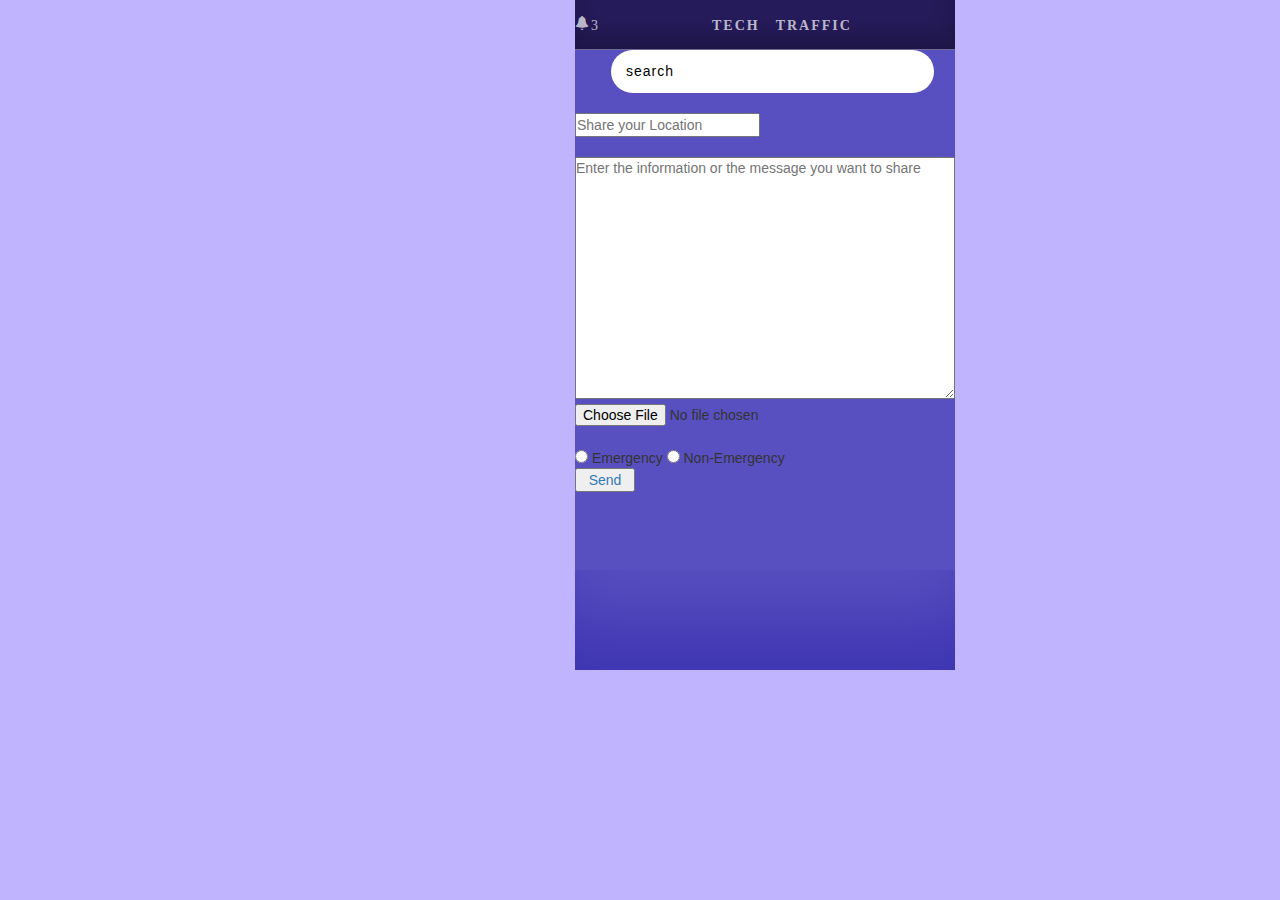
<file: Mobile/mobile1/index.html>
<!DOCTYPE html>
<html lang="en">
<head>
    <meta charset="UTF-8">
  <title>UPDATE INFORMATION</title>
  <link rel="stylesheet" href="css/bootstrap.css">
  <link rel="stylesheet" href="css/style.css">
</head>
<body>
    <div class="container">
    <div class="app">
        
        
        <div class="head clearfix">
            <p align="left"><span class="glyphicon glyphicon-glyphicon glyphicon-bell">3
            <i class="fa fa-comments-o"></i>
                <span class="count"><b>&nbsp;&nbsp;&nbsp;&nbsp;&nbsp;&nbsp;TECH TRAFFIC</b></span>
                </span></p>
            
            <i class="fa fa-comments-o"></i>
            <p align="center"></p><span class="title"><b>TECH TRAFFIC</b></span>
            <span class="create-new">
            <i class="fa fa-pencil-square-o"></i>
            </span>
        </div>
            
        
        <div class="search-bar">
         <i class="fa fa-search"></i>
            <input type="text" class="ip-search" placeholder="search" />
        </div><br>
        <input type="text" placeholder="Share your Location "><br><br>
         <textarea message="text" rows="12" column="25" class="a" id="din" placeholder="Enter the information or the message you want to share"></textarea>
 
        <br><span id="bow"><input type="file" accept="image/jpeg"><br>
        <input type="radio" name="traffic" value="Emer"> Emergency
<input type="radio" name="traffic" value="Emer"> Non-Emergency <br>
 

        <button><a href="../update.html">&nbsp;&nbsp;&nbsp;Send&nbsp;&nbsp;&nbsp;</a></button></span>
          
        
    </div>
        
    </body></html>
</file>
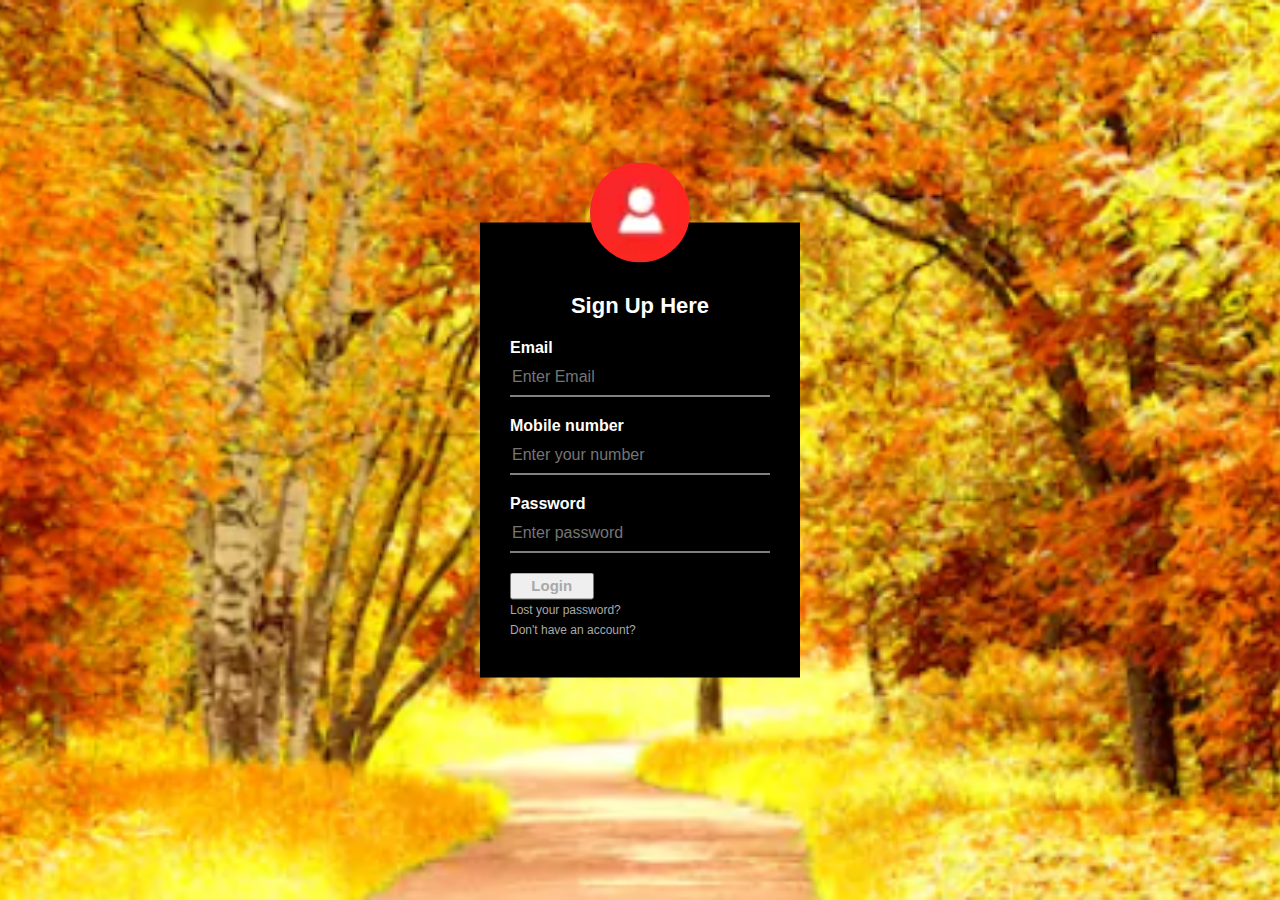
<file: Login.html>
<html>
<head> 
    <title> Sign Up Here!!</title>
    <link rel="stylesheet" type="text/css" href="css/style.css">
    </head>
<body>
    <div class="loginbox">
    <img src="img/XZZB2906%20(2).png" class="avatar">
        <h1>Sign Up Here</h1>
        <form>
            <p>Email</p>
            <input type="text" name="" placeholder="Enter Email">
            <p>Mobile number</p>
            <input type="text" name="" placeholder="Enter your number">
            <p>Password</p>
               <input type="password" name="" placeholder="Enter password">
            <button name= "button"> <a href= "Mobile/home.html"> &nbsp;&nbsp;&nbsp;&nbsp;<b>Login</b>&nbsp;&nbsp;&nbsp;&nbsp; </a> </button><br>
            <a href="#">Lost your password?</a><br>  
            <a href="#">Don't have an account?</a>
            
        </form>
    </div>
    </body>
</html>
</file>
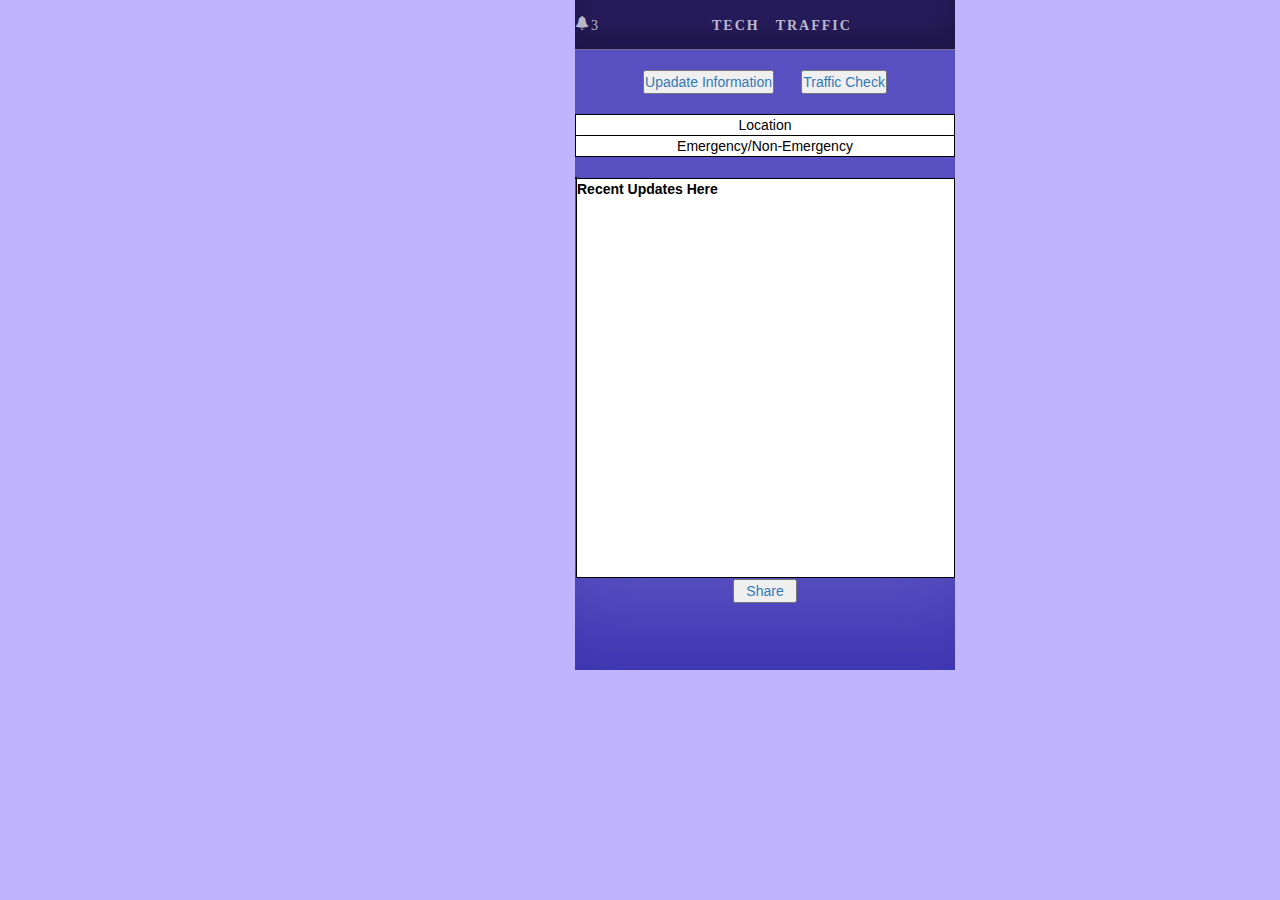
<file: Mobile/home.html>
<!DOCTYPE html>
<html lang="en">
<head>
    <meta charset="UTF-8">
  <title>HOME</title>
  <link rel="stylesheet" href="css/bootstrap.css">
  <link rel="stylesheet" href="css/style.css">
</head>
<body>
    <div class="container">
    <div class="app">
        
        
        <div class="head clearfix">
            <p align="left"><span class="glyphicon glyphicon-glyphicon glyphicon-bell">3
            <i class="fa fa-comments-o"></i>
                <span class="count"><b>&nbsp;&nbsp;&nbsp;&nbsp;&nbsp;&nbsp;TECH TRAFFIC</b></span>
                </span></p>
            
            <i class="fa fa-comments-o"></i>
            
            <span class="create-new">
            <i class="fa fa-pencil-square-o"></i>
            </span>
        </div>
            
        
        <div class="search-bar">
         <i class="fa fa-search"></i><br>
            <table style="width:100%" >
  <tr>
   
    <td>Location</td>
    
  </tr>
  <tr>
    <td>Emergency/Non-Emergency </td>
    
  </tr>
                <button><a href="mobile1/index.html">Upadate Information</a></button>
                &nbsp;&nbsp;&nbsp;&nbsp;&nbsp;&nbsp;<button><a href="Client.html">Traffic Check</a></button><br><br>
</table><br>
        <table>   
            <th id="dine">Recent Updates Here
            </th>
            </table>
  
        <br><br><br><br><br><br><br><br><br><br><br><br><br><br><br><br><br><br><br><br>
        
        <button><a href="update.html">&nbsp;&nbsp;&nbsp;Share&nbsp;&nbsp;&nbsp;</a></button>
          
        
        </div></div></div>
        
    </body></html>
</file>
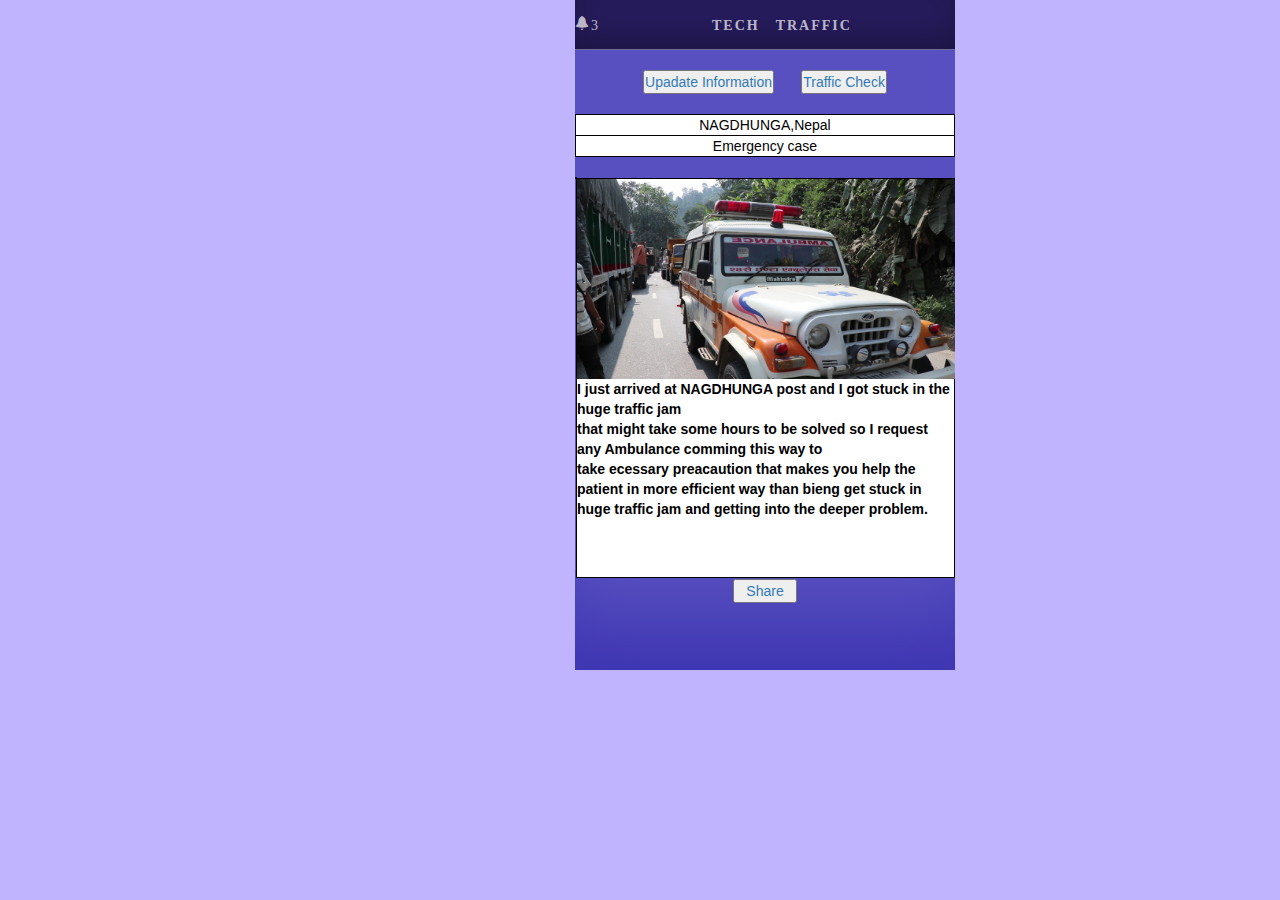
<file: Mobile/update.html>
<!DOCTYPE html>
<html lang="en">
<head>
    <meta charset="UTF-8">
  <title>UPDATE INFO</title>
  <link rel="stylesheet" href="css/bootstrap.css">
  <link rel="stylesheet" href="css/style.css">
</head>
<body>
    <div class="container">
    <div class="app">
        
        
        <div class="head clearfix">
            <p align="left"><span class="glyphicon glyphicon-glyphicon glyphicon-bell">3
            <i class="fa fa-comments-o"></i>
                <span class="count"><b>&nbsp;&nbsp;&nbsp;&nbsp;&nbsp;&nbsp;TECH TRAFFIC</b></span>
                </span></p>
            
            <i class="fa fa-comments-o"></i>
            
            <span class="create-new">
            <i class="fa fa-pencil-square-o"></i>
            </span>
        </div>
            
        
        <div class="search-bar">
         <i class="fa fa-search"></i><br>
            <table style="width:100%" >
  <tr>
   
    <td>NAGDHUNGA,Nepal</td>
    
  </tr>
  <tr>
    <td>Emergency case </td>
    
  </tr>
                <button><a href="mobile1/index.html">Upadate Information</a></button>
                &nbsp;&nbsp;&nbsp;&nbsp;&nbsp;&nbsp;<button><a href="Client.html">Traffic Check</a></button><br><br>
</table><br>
        <table>   
            <th id="dine"><img src="nag.jpg" height="200px" width="378px">
           <br>
            I just arrived at NAGDHUNGA post and I got stuck in the huge traffic jam<br>
        that might take some hours to be solved so I request any Ambulance comming this way to <br>
                      take ecessary preacaution that makes you help the patient in more efficient way than bieng get stuck in huge traffic jam and getting into the deeper problem.
            </th>
            </table>
  
        <br><br><br><br><br><br><br><br><br><br><br><br><br><br><br><br><br><br><br><br>
        
        <button><a href="index1.html">&nbsp;&nbsp;&nbsp;Share&nbsp;&nbsp;&nbsp;</a></button>
          
        
        </div></div></div>
        
    </body></html>
</file>
<file: Mobile/mobile1/css/style.css>
*{
    margin: 0;
    padding: 0;
    outline: none;
}
body{
    font-family: Roboto ,sans-serif;
    overflow: hidden;
    background: #c1b4ff;
}
.container{
    width: 430px;
    
height: 900px;
    margin: 0px auto;
    margin-left: 560px;
    display: inline-block;
}

div.app{
    position: relative;
    width:380px;
    height:670px;
    background: #5850c0;
}
div.app:before
{
    content:;
    position :absolute;
    left: 0;
    width: 100%;
    height: 100px;
    display: inline-block;
    box-shadow: inset 0 80px -35px #3c33b0;
    z-index: 0;
}
 
div.app:after{
    content: '';
    position: absolute;
    left: 0;
    width: 100%;
    height: 100px;
    display: inline-block;
    bottom: 0;
    box-shadow: inset 0 -80px 85px -35px #3c33b0;
    z-index: 0;
}
div.app div.head
{
    z-index: 1;
    position: relative;
    display: block;
    width: 100%;
    height: 50px;
    line-height: 48px;
    text-align: center;
    text-transform: uppercase;
    letter-spacing: 2px;
    color: rgba(255,255,255,0.7);

    background: #271c5d;
    border-bottom: 1px solid rgba(255,255,255,0.35);
    box-shadow: inset 0 -15px 35px -5px rgba(0,0,0,0.3);
    
}
div.head span.title
{
    position: absolute;
    width: 100%;
    display: inline-block;
    left: 0;
    font-size: 16px;
    font-weight: 500;
    margin-top: 2px;
    color: #fff;
}
div.head  span.messages-notification
{
    position: relative;
    float: left;
    font-size: 18px;
    font-weight: normal;
    margin-left: 15px;
    color:#fff;
    margin-top: 2px;
   
}

div.head span.messages-notification span.count
{
    position: absolute;
    font-size: 10px;
    widows: 17px;
    height: 17px;
    display: inline-block;
    background: #f42052;
    line-height: 17px;
    border-radius: 100%;
    margin-top: -40px;
}
div.head span.create-new{
  float:left;
    font-size: 17px;
    font-weight: normal;
    margin-right: 15px;
    color: #fff;
    margin-top: 2px;
}
.clearfix:after
{
    content: '';
    clear: both;
    display:table;
}
div.search-bar{
    position: relative;
    margin-top: 15ps;
    text-align: center;
    z-index: 1;
    
}

div.search-bar .ip-search
{
    width: 85%;
    border: none;
    font-size: 16px;
    padding:10px 15px;
    color: black;
    background:white;
    border-radius: 50px;
    border: 1px solid rbga(60,51,176,0.7);
    box-shadow: inset 0 25px 25px -15px rbga(60,51,176,0.7);
}

div.search-bar .ip-search::placeholder
{
  color: black;
    letter-spacing: 1px;
    font-size: 14px;
}

div.search-bar i.fa{
    position: absolute;
    right: 0;
    margin-top: 25px;
    color: rgba(255,255,255,0.8);
    font-size: 17px;
}

#din{
    height=200px;
    width: 100%; 
}
</file>
<file: css/style.css>
body{
    margin: 0;
    padding: 0;
    background-image: url(mm.png);
    background-size: cover;
    background-position: center;
    font-family: sans-serif;
}

.loginbox{
    width: 320px;
    height:455px;
    background:#000;
    color:#fff;
    top:50%;
    left:50%;
    position: absolute;
    transform: translate(-50%,-50%);
    box-sizing: border-box;
    padding:70px 30px;
}

.avatar{
   width: 100px;
   height:100px;
   border-radius:50%; 
    position:absolute;
    top:-60px;
    left:calc(50% - 50px);
}

h1{
    margin:0;
    padding:0 0 20px;
    text-align: center;
    font-size:22px;
    
}
.loginbox p{
    margin:0;
    padding:0;
    font-weight: bold;
}

.loginbox input{
    width: 100%;
    margin-bottom: 20px;
}
.loginbox input[type="text"], input[type="password"]
{
    border:none;
    border-bottom: 1px solid #fff;
    background: transparent;
    outline: none;
    height:40px;
    color:#fff;
    font-size: 16px;
}
.loginbox input[type="submit"]
{
    border:none;
    outline: none;
    height: 40px;
    background:#fb2525;
    color: #fff;
    font-size: 18px;
    border-radius: 20px;
    
}
.loginbox input[type="submit"]:hover
{
    cursor:pointer;
    background: #ffc107;
    color:#000;
}
b{
    text-decoration: bold;
    font-size: 15px;
}
.loginbox a{
    text-decoration: none;
    font-size: 12px;
    line-height: 20px;
    color:darkgrey;
}
.loginbox a:hover
{
    color:#ffc107;
}
</file>
<file: Mobile/css/style.css>
table, th, td {
  border: 1px solid black;
    background-color: white;
    color: black;
}
#dine{
    height:400px;
    width:379px;
    position: fixed;
    background-color: white;
    color: black;
    border: 1px solid black;
}
*{
    margin: 0;
    padding: 0;
    outline: none;
}
body{
    font-family: Roboto ,sans-serif;
    overflow: hidden;
    background: #c1b4ff;
}
.container{
    width: 430px;
    
height: 900px;
    margin: 0px auto;
    margin-left: 560px;
    display: inline-block;
}

div.app{
    position: relative;
    width:380px;
    height:670px;
    background: #5850c0;
}
div.app:before
{
    content:;
    position :absolute;
    left: 0;
    width: 100%;
    height: 100px;
    display: inline-block;
    box-shadow: inset 0 80px -35px #3c33b0;
    z-index: 0;
}
 
div.app:after{
    content: '';
    position: absolute;
    left: 0;
    width: 100%;
    height: 100px;
    display: inline-block;
    bottom: 0;
    box-shadow: inset 0 -80px 85px -35px #3c33b0;
    z-index: 0;
}
div.app div.head
{
    z-index: 1;
    position: relative;
    display: block;
    width: 100%;
    height: 50px;
    line-height: 48px;
    text-align: center;
    text-transform: uppercase;
    letter-spacing: 2px;
    color: rgba(255,255,255,0.7);

    background: #271c5d;
    border-bottom: 1px solid rgba(255,255,255,0.35);
    box-shadow: inset 0 -15px 35px -5px rgba(0,0,0,0.3);
    
}
div.head span.title
{
    position: absolute;
    width: 100%;
    display: inline-block;
    left: 0;
    font-size: 16px;
    font-weight: 500;
    margin-top: 2px;
    color: #fff;
}
div.head  span.messages-notification
{
    position: relative;
    float: left;
    font-size: 18px;
    font-weight: normal;
    margin-left: 15px;
    color:#fff;
    margin-top: 2px;
   
}

div.head span.messages-notification span.count
{
    position: absolute;
    font-size: 10px;
    widows: 17px;
    height: 17px;
    display: inline-block;
    background: #f42052;
    line-height: 17px;
    border-radius: 100%;
    margin-top: -40px;
}
div.head span.create-new{
  float:left;
    font-size: 17px;
    font-weight: normal;
    margin-right: 15px;
    color: #fff;
    margin-top: 2px;
}
.clearfix:after
{
    content: '';
    clear: both;
    display:table;
}
div.search-bar{
    position: relative;
    margin-top: 15ps;
    text-align: center;
    z-index: 1;
    
}

div.search-bar .ip-search
{
    width: 85%;
    border: none;
    font-size: 16px;
    padding:10px 15px;
    color: black;
    background:white;
    border-radius: 50px;
    border: 1px solid rbga(60,51,176,0.7);
    box-shadow: inset 0 25px 25px -15px rbga(60,51,176,0.7);
}

div.search-bar .ip-search::placeholder
{
  color: black;
    letter-spacing: 1px;
    font-size: 14px;
}

div.search-bar i.fa{
    position: absolute;
    right: 0;
    margin-top: 25px;
    color: rgba(255,255,255,0.8);
    font-size: 17px;
}

#din{
    height=200px;
    width: 100%; 
}
</file>
